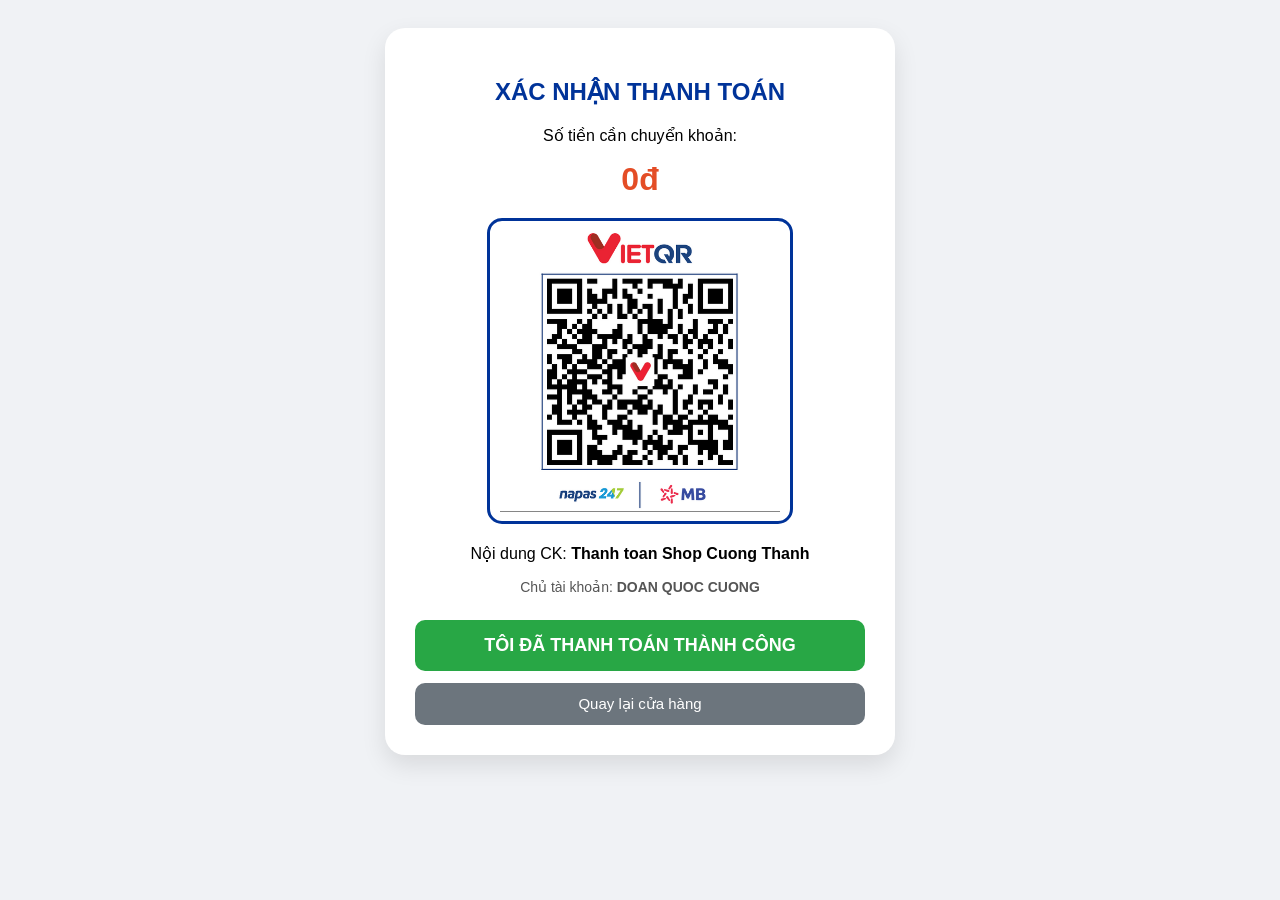
<file: checkout.html>
<!DOCTYPE html>
    <html lang="vi">
    <head>
        <meta charset="UTF-8">
        <title>Thanh Toán - Shop Cường Thanh</title>
        <style>
            body { font-family: 'Segoe UI', Arial, sans-serif; text-align: center; padding: 20px; background-color: #f0f2f5; }
            .checkout-container { background: white; max-width: 450px; margin: auto; padding: 30px; border-radius: 20px; box-shadow: 0 10px 25px rgba(0,0,0,0.1); }
            .qr-frame { 
                width: 280px; height: 280px; margin: 20px auto; 
                border: 3px solid #003399; border-radius: 15px; padding: 10px;
                display: flex; align-items: center; justify-content: center;
                background-color: #fff;
            }
            .qr-large { width: 100%; height: auto; display: block; }
            .total-amount { color: #e44d26; font-size: 32px; font-weight: bold; margin: 10px 0; }
            .btn-group { display: flex; flex-direction: column; gap: 12px; margin-top: 25px; }
            .success-btn { background-color: #28a745; color: white; border: none; padding: 15px; border-radius: 10px; cursor: pointer; font-size: 18px; font-weight: bold; }
            .back-btn { background-color: #6c757d; color: white; border: none; padding: 12px; border-radius: 10px; cursor: pointer; font-size: 15px; }
            .success-btn:hover { background-color: #218838; }
        </style>
    </head>
    <body>

    <div class="checkout-container">
        <h2 style="color: #003399;">XÁC NHẬN THANH TOÁN</h2>
        <p>Số tiền cần chuyển khoản:</p>
        <div id="displayTotal" class="total-amount">0đ</div>
        
        <!-- Chỉ giữ lại 1 khung ảnh QR duy nhất ở đây -->
        <div class="qr-frame">
            <img src="qr-thanhtoan.png" alt="Mã QR MB Bank" class="qr-large">
        </div>
        
        <p>Nội dung CK: <b>Thanh toan Shop Cuong Thanh</b></p>
        <p style="font-size: 14px; color: #555;">Chủ tài khoản: <b>DOAN QUOC CUONG</b></p>

        <div class="btn-group">
            <button class="success-btn" onclick="confirmPayment()">TÔI ĐÃ THANH TOÁN THÀNH CÔNG</button>
            <button class="back-btn" onclick="window.location.href='index.html'">Quay lại cửa hàng</button>
        </div>
    </div>

    <script>
        // Lấy số tiền từ trang chủ truyền sang
        const urlParams = new URLSearchParams(window.location.search);
        const totalRaw = urlParams.get('total') || "0";
        document.getElementById('displayTotal').innerText = totalRaw + "đ";

        function confirmPayment() {
            alert("Cảm ơn bạn! Hệ thống đã ghi nhận thanh toán thành công.");
            window.location.href = 'index.html';
        }
    </script>

    </body>
    </html>
</file>
